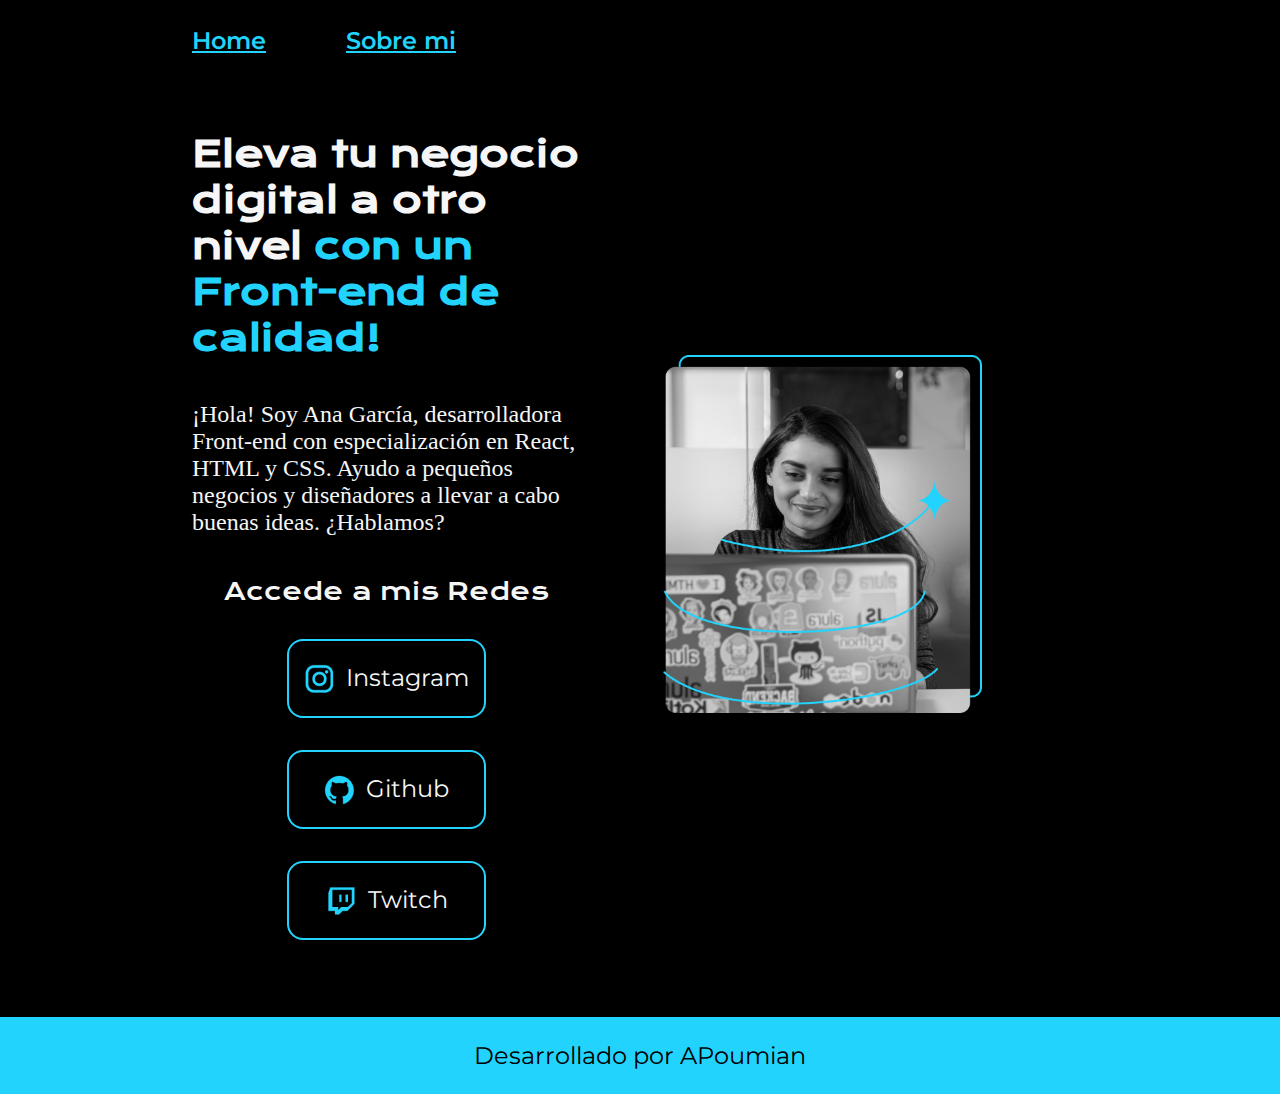
<file: index.html>
<!DOCTYPE html>
<html lang="en">
  <head>
    <meta charset="UTF-8" />
    <meta name="viewport" content="width=device-width, initial-scale=1.0" />
    <title>Prueba</title>
    <link rel="stylesheet" href="./styles/Index.css" />
  </head>
  <body>
    <header class="header">
      <nav class="header_menu">
        <a class="header_menu_link" href="index.html">Home</a>
        <a class="header_menu_link" href="about.html">Sobre mi</a>
      </nav>
    </header>
    <main class="presentacion">
      <section class="presentacion_contenido">
        <h1 class="presentacion_contenido_titulo">
          Eleva tu negocio digital a otro nivel
          <strong class="title-destaque">con un Front-end de calidad!</strong>
        </h1>

        <p class="presentacion_contenido_texto">
          ¡Hola! Soy Ana García, desarrolladora Front-end con especialización en
          React, HTML y CSS. Ayudo a pequeños negocios y diseñadores a llevar a
          cabo buenas ideas. ¿Hablamos?
        </p>
        <div class="presentacion_enlaces">
          <h2 class="presentacion_enlaces_titulo">Accede a mis Redes</h2>
          <a
            class="presentacion_enlaces_links"
            href="https://www.instagram.com"
          >
            <img src="./assets/instagram.png" alt="Logo de Instagram" />
            Instagram
          </a>
          <a class="presentacion_enlaces_links" href="https://github.com">
            <img src="./assets/github.png" alt="Logo de Github" /> Github
          </a>
          <a class="presentacion_enlaces_links" href="https://www.twitch.tv">
            <img src="./assets/twitch.png" alt="Logo de Twitch" /> Twitch
          </a>
        </div>
      </section>
      <section>
        <img
          class="presentacion_imagen"
          src="./assets/Imagem.png"
          alt="Imagen de Ana Garcia trabajando"
        />
      </section>
    </main>
    <footer class="footer">
      <p>Desarrollado por APoumian</p>
    </footer>
  </body>
</html>
</file>
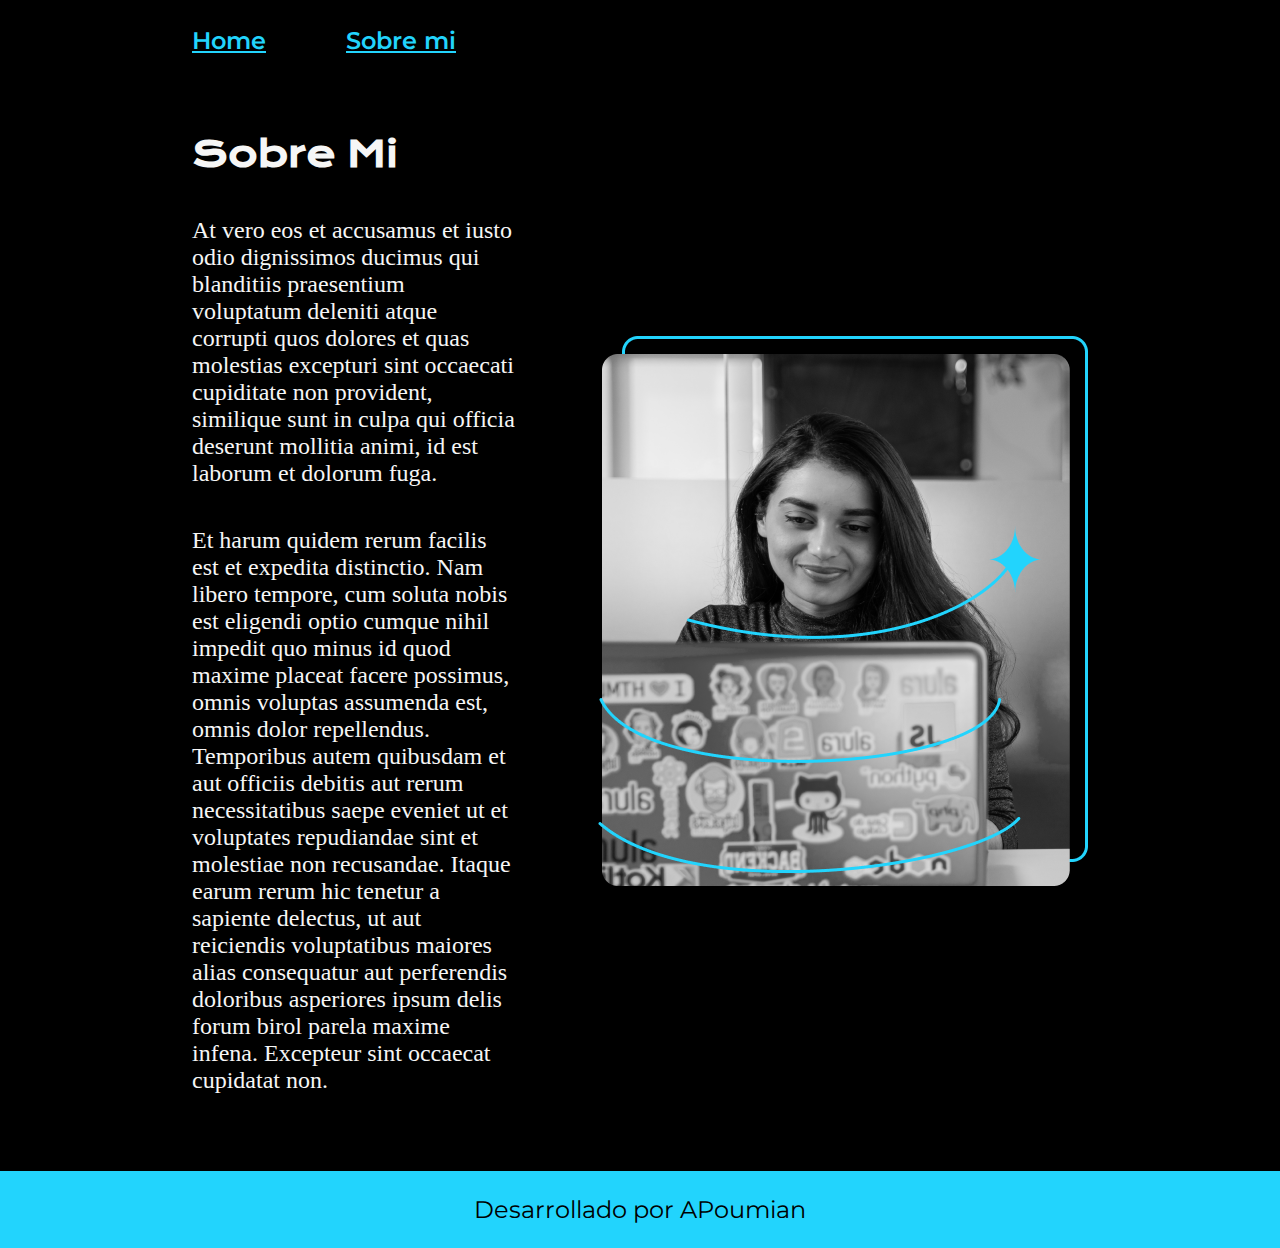
<file: about.html>
<!DOCTYPE html>
<html lang="es-mx">
  <head>
    <meta charset="UTF-8" />
    <meta name="viewport" content="width=device-width, initial-scale=1.0" />
    <title>Sobre mi</title>
    <link rel="stylesheet" href="./styles/Index.css" />
  </head>

  <body>
    <header class="header">
      <nav class="header_menu">
        <a class="header_menu_link" href="index.html">Home</a>
        <a class="header_menu_link" href="about.html">Sobre mi</a>
      </nav>
    </header>

    <main class="presentacion">
      <section class="presentacion_contenido">
        <h1 class="presentacion_contenido_titulo">Sobre Mi</h1>

        <p class="presentacion_contenido_texto">
          At vero eos et accusamus et iusto odio dignissimos ducimus qui
          blanditiis praesentium voluptatum deleniti atque corrupti quos dolores
          et quas molestias excepturi sint occaecati cupiditate non provident,
          similique sunt in culpa qui officia deserunt mollitia animi, id est
          laborum et dolorum fuga.
        </p>

        <p class="presentacion_contenido_texto">
          Et harum quidem rerum facilis est et expedita distinctio. Nam libero
          tempore, cum soluta nobis est eligendi optio cumque nihil impedit quo
          minus id quod maxime placeat facere possimus, omnis voluptas assumenda
          est, omnis dolor repellendus. Temporibus autem quibusdam et aut
          officiis debitis aut rerum necessitatibus saepe eveniet ut et
          voluptates repudiandae sint et molestiae non recusandae. Itaque earum
          rerum hic tenetur a sapiente delectus, ut aut reiciendis voluptatibus
          maiores alias consequatur aut perferendis doloribus asperiores ipsum
          delis forum birol parela maxime infena. Excepteur sint occaecat
          cupidatat non.
        </p>
      </section>

      <section>
        <img src="./assets/Imagem.png" alt="Imagen de Ana Garcia trabajando" />
      </section>
    </main>

    <footer class="footer">
      <p>Desarrollado por APoumian</p>
    </footer>
  </body>
</html>
</file>
<file: styles/Index.css>
@import url("https://fonts.googleapis.com/css2?family=Krona+One&family=Montserrat:ital,wght@0,100..900;1,100..900&display=swap");

:root {
  --color-primario: #000000;
  --color-secundario: #f6f6f6;
  --color-terciario: #22d4fd;

  --fuente-montserrat: "Montserrat", sans-serif;
  --fuente-krona: "Krona One", sans-serif;
}

* {
  padding: 0%;
  margin: 0;
}

body {
  background-color: var(--color-primario);
  color: var(--color-secundario);
  height: 100vh;
  box-sizing: border-box;
}

.header {
  padding: 2% 0% 0% 15%;
}
.header_menu {
  display: flex;
  gap: 80px;
}

.header_menu_link {
  font-family: var(--fuente-montserrat);
  font-size: 1.5rem;
  font-weight: 600;
  color: var(--color-terciario);
}

.presentacion {
  display: flex;
  align-items: center;
  justify-content: space-between;
  padding: 6% 15%;
  gap: 82px;
}

.title-destaque {
  color: var(--color-terciario);
}

.presentacion_contenido {
  width: 50%;
  display: flex;
  flex-direction: column;
  gap: 40px;
}

.presentacion_contenido_titulo {
  font-size: 2.25rem;
  font-family: var(--fuente-krona);
}

.presentacion_contenido_texto {
  font-size: 1.5rem;
  font-family: (--fuente-montserrat);
}

.presentacion_enlaces {
  display: flex;
  justify-content: space-between;
  flex-direction: column;
  align-items: center;
  gap: 32px;
}

.presentacion_enlaces_titulo {
  font-family: var(--fuente-krona);
  font-size: 1.5rem;
  font-weight: 400;
}

.presentacion_enlaces_links {
  width: 50%;
  text-align: center;
  font-size: 1.5rem;
  font-family: var(--fuente-montserrat);
  font-weight: 600px;
  color: var(--color-secundario);
  text-decoration: none;
  padding: 21.5px 0;
  border-radius: 16px;
  border: 2px solid var(--color-terciario);
  display: flex;
  justify-content: center;
  gap: 10px;
}

.presentacion_enlaces_links:hover {
  background-color: var(--color-primario);
}

.presentacion_imagen {
  width: 75%;
}

.footer {
  background-color: var(--color-terciario);
  padding: 24px;
  color: var(--color-primario);
  font-weight: 400;
  font-size: 1.5rem;
  font-family: var(--fuente-montserrat);
  display: flex;
  justify-content: center;
}

@media (max-width: 1200px) {
  .header {
    padding: 10%;
  }

  .header_menu {
    justify-content: center;
  }

  .presentacion {
    flex-direction: column-reverse;
    padding: 5%;
  }

  .presentacion_contenido {
    width: auto;
  }
}
</file>
